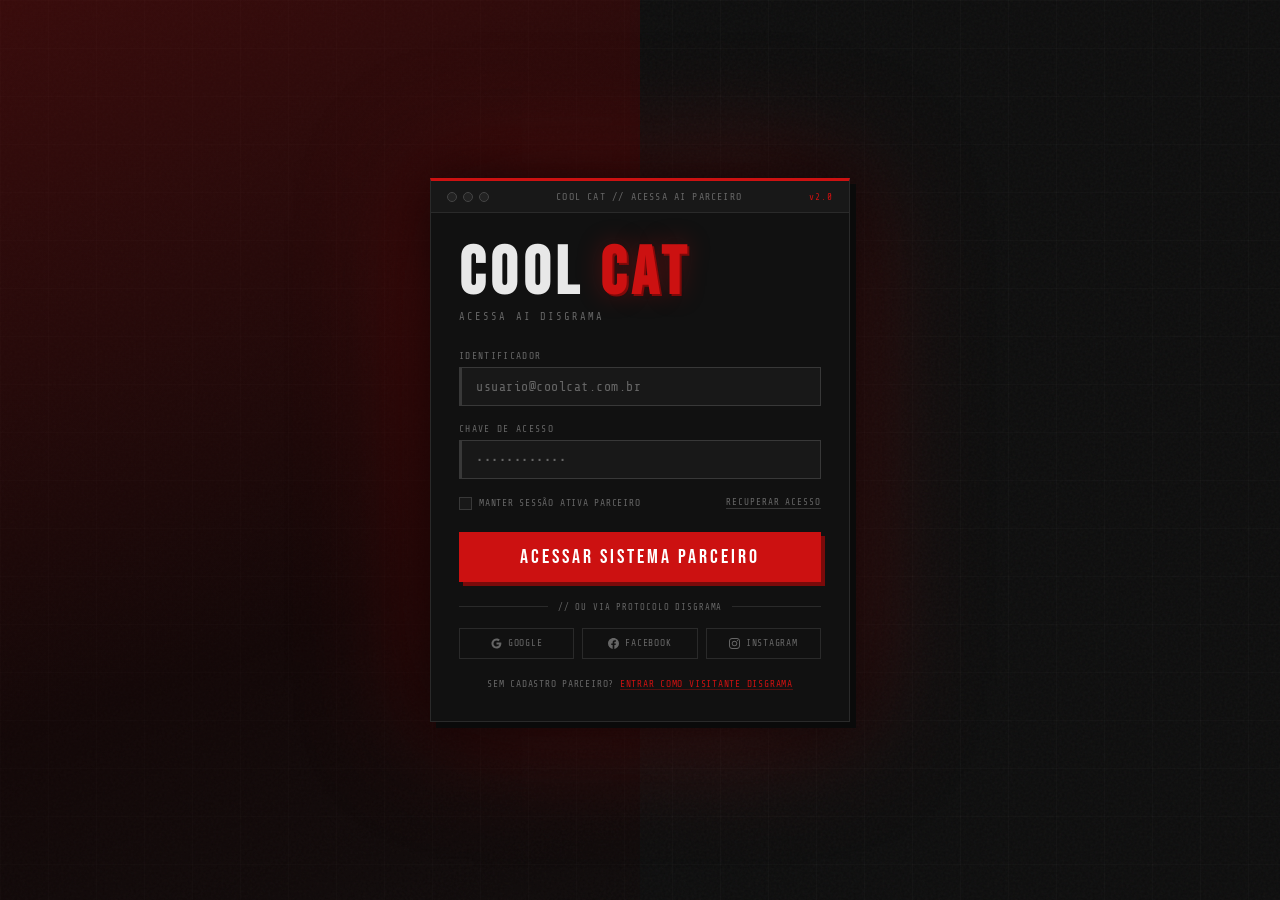
<file: index.html>
<!doctype html>
<html lang="pt-BR">
<head>
  <meta charset="UTF-8" />
  <meta name="viewport" content="width=device-width, initial-scale=1.0" />
  <title>COOL CAT // Login</title>
  <link rel="preconnect" href="https://fonts.googleapis.com" />
  <link rel="preconnect" href="https://fonts.gstatic.com" crossorigin />
  <link href="https://fonts.googleapis.com/css2?family=Bebas+Neue&family=Share+Tech+Mono&family=Barlow+Condensed:wght@300;400;600;700&display=swap" rel="stylesheet" />
  <link rel="stylesheet" href="css/global.css" />
  <link rel="stylesheet" href="css/login.css" />
</head>
<body>

  <div class="toast-container" id="toastContainer"></div>

  <div class="login-page">
    <div class="login-box">
      <div class="login-tbar">
        <div class="ltbar-dots">
          <div class="ltb-dot"></div>
          <div class="ltb-dot"></div>
          <div class="ltb-dot"></div>
        </div>
        <span class="ltbar-txt">COOL CAT // Acessa ai Parceiro</span>
        <span class="ltbar-id">v2.0</span>
      </div>

      <div class="login-body">
        <h1 class="login-logo">COOL <span>CAT</span></h1>
        <p class="login-sub">Acessa ai Disgrama</p>

        <div class="login-erro" id="loginErro">// credenciais erradas parceiro</div>

        <div class="campo">
          <label class="campo-label">Identificador</label>
          <div class="campo-wrap">
            <input id="inputEmail" type="email" placeholder="usuario@coolcat.com.br" autocomplete="email" spellcheck="false" />
          </div>
        </div>

        <div class="campo">
          <label class="campo-label">Chave de Acesso</label>
          <div class="campo-wrap">
            <input id="inputSenha" type="password" placeholder="••••••••••••" autocomplete="current-password" />
          </div>
        </div>

        <div class="login-opts">
          <label class="chk-wrap">
            <input type="checkbox" /> Manter sessão ativa Parceiro
          </label>
          <a href="#" class="link-sm">Recuperar Acesso</a>
        </div>

        <button class="btn-login" id="btnLogin">ACESSAR SISTEMA PARCEIRO</button>

        <div class="login-divider">
          <hr /><span>// ou via protocolo Disgrama</span><hr />
        </div>

        <div class="sociais">
          <button class="btn-soc" type="button">
            <svg width="11" height="11" viewBox="0 0 24 24" fill="currentColor"><path d="M22.56 12.25c0-.78-.07-1.53-.2-2.25H12v4.26h5.92c-.26 1.37-1.04 2.53-2.21 3.31v2.77h3.57c2.08-1.92 3.28-4.74 3.28-8.09z"/><path d="M12 23c2.97 0 5.46-.98 7.28-2.66l-3.57-2.77c-.98.66-2.23 1.06-3.71 1.06-2.86 0-5.29-1.93-6.16-4.53H2.18v2.84C3.99 20.53 7.7 23 12 23z"/><path d="M5.84 14.09c-.22-.66-.35-1.36-.35-2.09s.13-1.43.35-2.09V7.07H2.18C1.43 8.55 1 10.22 1 12s.43 3.45 1.18 4.93l2.85-2.22.81-.62z"/><path d="M12 5.38c1.62 0 3.06.56 4.21 1.64l3.15-3.15C17.45 2.09 14.97 1 12 1 7.7 1 3.99 3.47 2.18 7.07l3.66 2.84c.87-2.6 3.3-4.53 6.16-4.53z"/></svg>
            Google
          </button>
          <button class="btn-soc" type="button">
            <svg width="11" height="11" viewBox="0 0 24 24" fill="currentColor"><path d="M24 12.073c0-6.627-5.373-12-12-12s-12 5.373-12 12c0 5.99 4.388 10.954 10.125 11.854v-8.385H7.078v-3.47h3.047V9.43c0-3.007 1.792-4.669 4.533-4.669 1.312 0 2.686.235 2.686.235v2.953H15.83c-1.491 0-1.956.925-1.956 1.874v2.25h3.328l-.532 3.47h-2.796v8.385C19.612 23.027 24 18.062 24 12.073z"/></svg>
            Facebook
          </button>
          <button class="btn-soc" type="button">
            <svg width="11" height="11" viewBox="0 0 24 24" fill="currentColor"><path d="M12 2.163c3.204 0 3.584.012 4.85.07 3.252.148 4.771 1.691 4.919 4.919.058 1.265.069 1.645.069 4.849 0 3.205-.012 3.584-.069 4.849-.149 3.225-1.664 4.771-4.919 4.919-1.266.058-1.644.07-4.85.07-3.204 0-3.584-.012-4.849-.07-3.26-.149-4.771-1.699-4.919-4.92-.058-1.265-.07-1.644-.07-4.849 0-3.204.013-3.583.07-4.849.149-3.227 1.664-4.771 4.919-4.919 1.266-.057 1.645-.069 4.849-.069zm0-2.163c-3.259 0-3.667.014-4.947.072-4.358.2-6.78 2.618-6.98 6.98-.059 1.281-.073 1.689-.073 4.948 0 3.259.014 3.668.072 4.948.2 4.358 2.618 6.78 6.98 6.98 1.281.058 1.689.072 4.948.072 3.259 0 3.668-.014 4.948-.072 4.354-.2 6.782-2.618 6.979-6.98.059-1.28.073-1.689.073-4.948 0-3.259-.014-3.667-.072-4.947-.196-4.354-2.617-6.78-6.979-6.98-1.281-.059-1.69-.073-4.949-.073zm0 5.838c-3.403 0-6.162 2.759-6.162 6.162s2.759 6.163 6.162 6.163 6.162-2.759 6.162-6.163c0-3.403-2.759-6.162-6.162-6.162zm0 10.162c-2.209 0-4-1.79-4-4 0-2.209 1.791-4 4-4s4 1.791 4 4c0 2.21-1.791 4-4 4zm6.406-11.845c-.796 0-1.441.645-1.441 1.44s.645 1.44 1.441 1.44c.795 0 1.439-.645 1.439-1.44s-.644-1.44-1.439-1.44z"/></svg>
            Instagram
          </button>
        </div>

        <p class="login-cadastro">
          Sem cadastro Parceiro?
          <a href="pages/loja.html">Entrar como visitante DISGRAMA</a>
        </p>
      </div>
    </div>
  </div>

  <script src="js/utils.js"></script>
  <script src="js/login.js"></script>
</body>
</html>
</file>
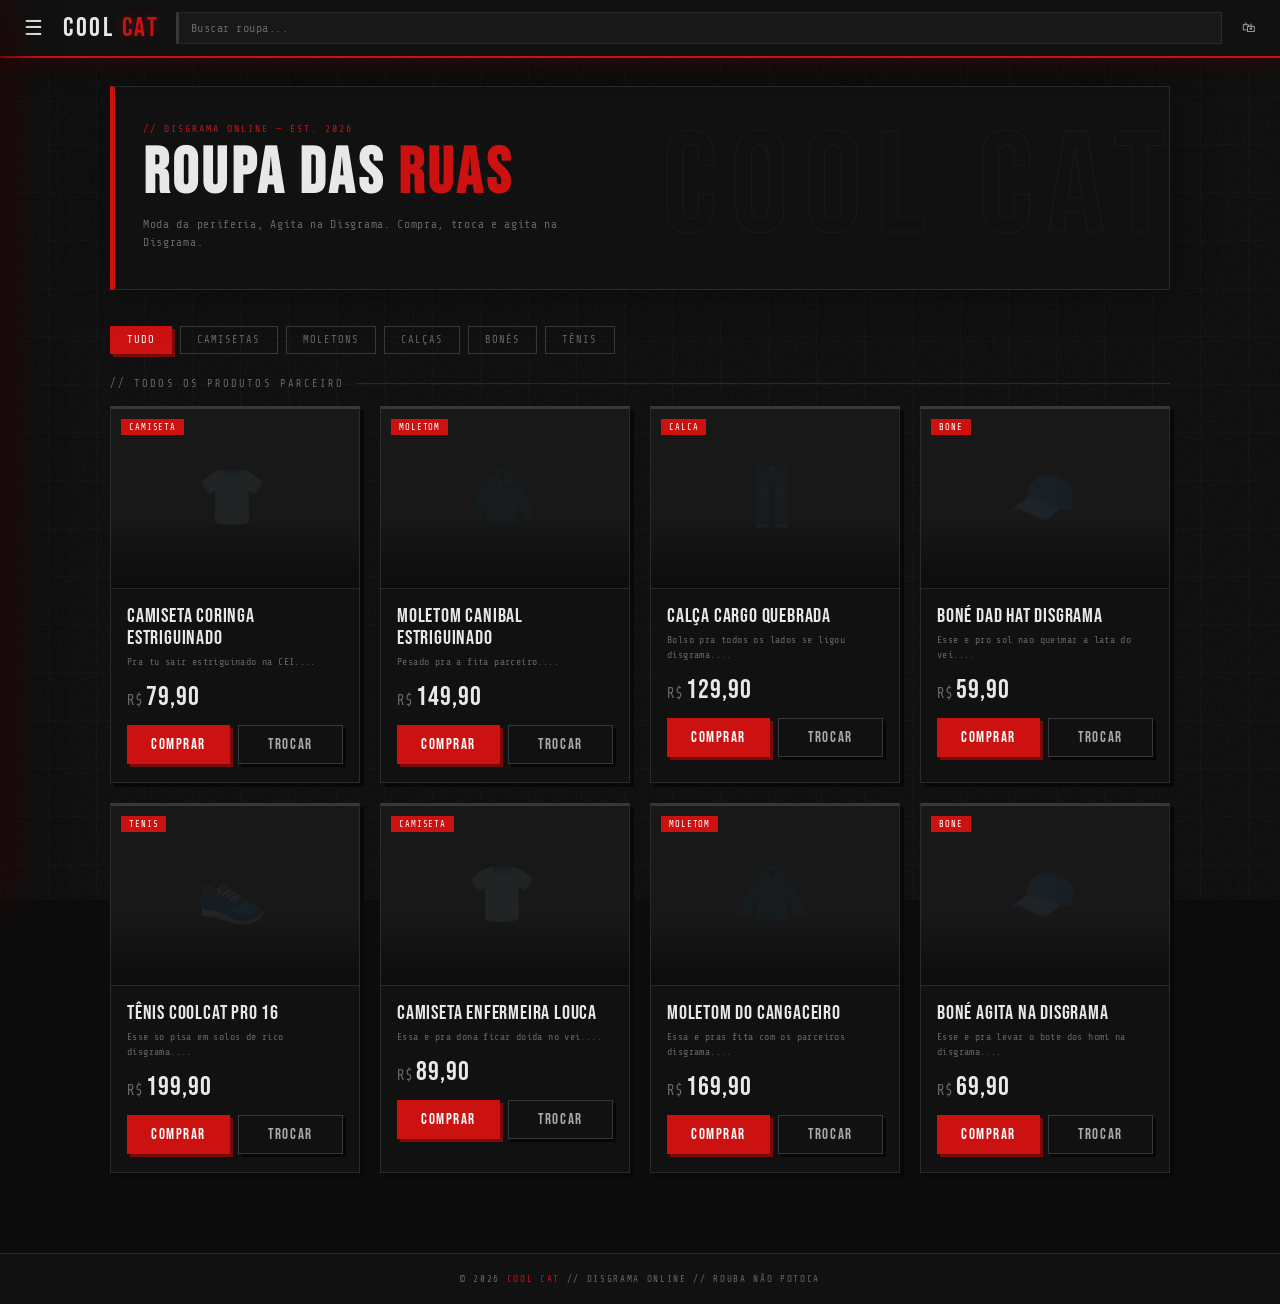
<file: pages/loja.html>
<!doctype html>
<html lang="pt-BR">
<head>
  <meta charset="UTF-8" />
  <meta name="viewport" content="width=device-width, initial-scale=1.0" />
  <title>COOL CAT // Loja</title>
  <link rel="preconnect" href="https://fonts.googleapis.com" />
  <link rel="preconnect" href="https://fonts.gstatic.com" crossorigin />
  <link href="https://fonts.googleapis.com/css2?family=Bebas+Neue&family=Share+Tech+Mono&family=Barlow+Condensed:wght@300;400;600;700&display=swap" rel="stylesheet" />
  <link rel="stylesheet" href="../css/global.css" />
  <link rel="stylesheet" href="../css/loja.css" />
</head>
<body>

  <div class="toast-container" id="toastContainer"></div>

  <!-- TOP BAR -->
  <header class="topbar">
    <button class="tb-hamburger" id="btnMenu">☰</button>
    <a href="../index.html" class="tb-logo">COOL <span>CAT</span></a>
    <input type="text" class="tb-search" id="searchInput" placeholder="Buscar roupa..." />
    <div class="tb-acoes">
      <button class="tb-btn" id="btnCarrinho" title="Carrinho">
        🛍
        <span class="badge" id="cartBadge">0</span>
      </button>
    </div>
  </header>

  <!-- OVERLAY + SIDEBAR -->
  <div class="overlay" id="overlay"></div>
  <nav class="sidebar" id="sidebar">
    <div class="sidebar-header">
      <div class="sidebar-logo">COOL <span>CAT</span></div>
      <div class="sidebar-sub">Disgrama Online</div>
    </div>
    <div class="sidebar-nav">
      <a onclick="filtrarCategoria('tudo', this)" class="ativo"><span class="nav-icon">🏠</span> Início</a>
      <a onclick="filtrarCategoria('camiseta', this)"><span class="nav-icon">👕</span> Camisetas Estriguinadas</a>
      <a onclick="filtrarCategoria('moletom', this)"><span class="nav-icon">🧥</span> Moletons Agitado</a>
      <a onclick="filtrarCategoria('calca', this)"><span class="nav-icon">👖</span> Calças Disgramada</a>
      <a onclick="filtrarCategoria('bone', this)"><span class="nav-icon">🧢</span> Bonés Midia</a>
      <a onclick="filtrarCategoria('tenis', this)"><span class="nav-icon">👟</span> Tênis de Quebra</a>
    </div>
    <div class="sidebar-footer">
      <div class="sidebar-user">
        <strong id="sidebarUser">Parceiro</strong>
        Membro da Disgrama
      </div>
      <button class="btn-logout" onclick="logout()">// Sair do Sistema Disgrama</button>
    </div>
  </nav>

  <!-- CONTEÚDO -->
  <main class="loja-content">
    <div class="hero">
      <div class="hero-tag">// Disgrama Online — Est. 2026</div>
      <h2 class="hero-titulo">Roupa das <span>Ruas</span></h2>
      <p class="hero-desc">Moda da periferia, Agita na Disgrama. Compra, troca e agita na Disgrama.</p>
    </div>

    <div class="filtros" id="filtros">
      <button class="btn-filtro ativo" onclick="filtrarCategoria('tudo', this)">Tudo</button>
      <button class="btn-filtro" onclick="filtrarCategoria('camiseta', this)">Camisetas</button>
      <button class="btn-filtro" onclick="filtrarCategoria('moletom', this)">Moletons</button>
      <button class="btn-filtro" onclick="filtrarCategoria('calca', this)">Calças</button>
      <button class="btn-filtro" onclick="filtrarCategoria('bone', this)">Bonés</button>
      <button class="btn-filtro" onclick="filtrarCategoria('tenis', this)">Tênis</button>
    </div>

    <div class="secao-label" id="secaoLabel">// todos os produtos parceiro</div>
    <div class="grid-produtos" id="gridProdutos"></div>
  </main>

  <footer class="loja-footer">
    <p>© 2026 <span>COOL CAT</span> // Disgrama Online // Rouba Não Potoca</p>
  </footer>

  <!-- MODAL CARRINHO -->
  <div class="modal-overlay" id="modalCarrinho">
    <div class="carrinho-drawer">
      <div class="drawer-header">
        <div class="drawer-titulo">Carrinho <span>// items</span></div>
        <button class="btn-fechar-drawer" id="btnFecharCarrinho">✕</button>
      </div>
      <div class="drawer-items" id="drawerItems"></div>
      <div class="drawer-footer" id="drawerFooter"></div>
    </div>
  </div>

  <!-- MODAL TROCA -->
  <div class="modal-troca-overlay" id="modalTroca">
    <div class="modal-troca">
      <div class="modal-troca-header">
        <div class="modal-troca-titulo">Sistema de <span>Troca</span></div>
        <button class="btn-fechar-troca" onclick="fecharTroca()">✕</button>
      </div>
      <div class="modal-troca-body">
        <div class="troca-produto-info" id="trocaProdutoInfo"></div>
        <div class="troca-campo">
          <label>Seu nome, Parceiro</label>
          <input type="text" id="trocaNome" placeholder="Como você se chama?" />
        </div>
        <div class="troca-campo">
          <label>Contato (WhatsApp / Instagram)</label>
          <input type="text" id="trocaContato" placeholder="@parceiro ou (11)99999-0000" />
        </div>
        <div class="troca-campo">
          <label>O que você oferece na troca?</label>
          <select id="trocaTipo">
            <option value="">Seleciona o tipo...</option>
            <option value="roupa">Roupa</option>
            <option value="tenis">Tênis</option>
            <option value="bone">Boné</option>
            <option value="acessorio">Acessório</option>
            <option value="outro">Outro</option>
          </select>
        </div>
        <div class="troca-campo">
          <label>Descreve o que você tem</label>
          <textarea id="trocaDesc" placeholder="Ex: Moletom Nike preto tam. M, sem uso..."></textarea>
        </div>
        <button class="btn-enviar-troca" onclick="enviarTroca()">PROPOR TROCA DISGRAMA</button>
      </div>
    </div>
  </div>

  <!-- MODAL PRODUTO -->
  <div class="modal-prod-overlay" id="modalProduto">
    <div class="modal-prod" id="modalProdConteudo"></div>
  </div>

  <script src="../js/utils.js"></script>
  <script src="../js/dados.js"></script>
  <script src="../js/carrinho.js"></script>
  <script src="../js/troca.js"></script>
  <script src="../js/loja.js"></script>
</body>
</html>
</file>
<file: css/global.css>
/* ════════════════════════════════════════════════════
   COOL CAT // global.css
   Variáveis, reset e componentes compartilhados
════════════════════════════════════════════════════ */

@import url('https://fonts.googleapis.com/css2?family=Bebas+Neue&family=Share+Tech+Mono&family=Barlow+Condensed:wght@300;400;600;700&display=swap');

/* ── VARIÁVEIS ── */
:root {
  --bg:        #0c0c0c;
  --bg2:       #111111;
  --bg3:       #181818;
  --bg4:       #222222;
  --borda:     #2a2a2a;
  --borda2:    #383838;
  --txt:       #e8e8e8;
  --txt2:      #aaaaaa;
  --txt3:      #666666;
  --red:       #cc1111;
  --red-hot:   #ff2222;
  --red-dark:  #7a0a0a;
  --red-glow:  rgba(204,17,17,.35);
  --mono:      'Share Tech Mono', monospace;
  --titulo:    'Bebas Neue', sans-serif;
  --corpo:     'Barlow Condensed', sans-serif;
}

/* ── RESET ── */
*, *::before, *::after { box-sizing: border-box; margin: 0; padding: 0; }
html { scroll-behavior: smooth; }

body {
  background: var(--bg);
  color: var(--txt);
  font-family: var(--corpo);
  min-height: 100vh;
  overflow-x: hidden;
}

/* ── TEXTURA CONCRETO ── */
body::before {
  content: '';
  position: fixed; inset: 0; z-index: 0;
  pointer-events: none;
  background-image: url("data:image/svg+xml,%3Csvg viewBox='0 0 512 512' xmlns='http://www.w3.org/2000/svg'%3E%3Cfilter id='n'%3E%3CfeTurbulence type='fractalNoise' baseFrequency='0.68' numOctaves='4' stitchTiles='stitch'/%3E%3C/filter%3E%3Crect width='100%25' height='100%25' filter='url(%23n)'/%3E%3C/svg%3E");
  opacity: .045;
  mix-blend-mode: screen;
}

body::after {
  content: '';
  position: fixed; inset: 0; z-index: 0;
  pointer-events: none;
  background-image:
    linear-gradient(rgba(255,255,255,.018) 1px, transparent 1px),
    linear-gradient(90deg, rgba(255,255,255,.018) 1px, transparent 1px);
  background-size: 48px 48px;
}

/* ── TOAST ── */
.toast-container {
  position: fixed; bottom: 24px; right: 20px;
  z-index: 9999; display: flex; flex-direction: column; gap: 10px;
  pointer-events: none;
}
.toast {
  padding: 12px 18px;
  font-family: var(--mono); font-size: .72rem;
  letter-spacing: .08em; text-transform: uppercase;
  max-width: 320px; min-width: 200px;
  transform: translateY(60px); opacity: 0;
  transition: transform .3s ease, opacity .3s ease;
}
.toast.show { transform: translateY(0); opacity: 1; }
.toast.ok   { background: #fff; color: #000; border-left: 4px solid var(--red); box-shadow: 4px 4px 0 rgba(0,0,0,.4); }
.toast.info { background: var(--red); color: #fff; border-left: 4px solid var(--red-dark); box-shadow: 4px 4px 0 rgba(0,0,0,.4); }
.toast.err  { background: var(--bg3); color: var(--red-hot); border: 1px solid var(--red); border-left: 4px solid var(--red); box-shadow: 4px 4px 0 rgba(0,0,0,.4); }

/* ── RIPPLE ── */
@keyframes ripple { to { transform: scale(3); opacity: 0; } }
.ripple-el {
  position: absolute; border-radius: 50%;
  background: rgba(255,255,255,.2);
  transform: scale(0); animation: ripple .5s linear;
  pointer-events: none;
}

/* ── ANIMAÇÃO DE ENTRADA ── */
@keyframes fadeIn {
  from { opacity: 0; transform: translateY(10px); }
  to   { opacity: 1; transform: translateY(0); }
}
</file>
<file: css/login.css>
/* ════════════════════════════════════════════════════
   COOL CAT // login.css
════════════════════════════════════════════════════ */

.login-page {
  position: relative; z-index: 1;
  display: flex; align-items: center; justify-content: center;
  min-height: 100vh; padding: 20px;
}

.login-page::before {
  content: '';
  position: fixed; top: -10%; left: -5%;
  width: 55%; height: 130%;
  background: linear-gradient(160deg, var(--red-dark) 0%, #1a0000 60%, transparent 100%);
  opacity: .45; pointer-events: none; z-index: 0;
}

/* ── BOX ── */
.login-box {
  position: relative; z-index: 2;
  width: 100%; max-width: 420px;
  background: var(--bg2);
  border: 1px solid var(--borda);
  border-top: 3px solid var(--red);
  box-shadow: 6px 6px 0 #0a0a0a, 0 0 60px rgba(0,0,0,.8), 0 0 120px var(--red-glow);
}

/* ── TITLEBAR ── */
.login-tbar {
  display: flex; align-items: center; justify-content: space-between;
  padding: 10px 16px; background: var(--bg3);
  border-bottom: 1px solid var(--borda); gap: 10px;
}
.ltbar-dots { display: flex; gap: 6px; }
.ltb-dot {
  width: 10px; height: 10px; border-radius: 50%;
  background: var(--bg4); border: 1px solid #444; transition: background .2s;
}
.ltb-dot:nth-child(1):hover { background: var(--red); }
.ltb-dot:nth-child(2):hover { background: #ff8800; }
.ltb-dot:nth-child(3):hover { background: #00cc55; }
.ltbar-txt {
  font-family: var(--mono); font-size: .62rem;
  color: var(--txt3); letter-spacing: .12em;
  text-transform: uppercase; flex: 1; text-align: center;
}
.ltbar-id { font-family: var(--mono); font-size: .58rem; color: var(--red); letter-spacing: .1em; }

/* ── BODY ── */
.login-body { padding: 28px 28px 32px; }

.login-logo {
  font-family: var(--titulo); font-size: 4.2rem;
  letter-spacing: .08em; line-height: 1; color: var(--txt); margin-bottom: 2px;
}
.login-logo span {
  color: var(--red);
  text-shadow: 0 0 24px var(--red-glow), 2px 2px 0 var(--red-dark);
}
.login-sub {
  font-family: var(--mono); font-size: .65rem;
  letter-spacing: .2em; color: var(--txt3);
  text-transform: uppercase; margin-bottom: 28px;
}

/* ── CAMPOS ── */
.campo { margin-bottom: 18px; }
.campo-label {
  font-family: var(--mono); font-size: .6rem;
  letter-spacing: .14em; color: var(--txt3);
  text-transform: uppercase; margin-bottom: 6px; display: block;
}
.campo-wrap input {
  width: 100%; background: var(--bg3);
  border: 1px solid var(--borda2); border-left: 3px solid var(--borda2);
  color: var(--txt); font-family: var(--mono); font-size: .82rem;
  padding: 11px 14px; outline: none; letter-spacing: .04em;
  caret-color: var(--red); transition: border-color .2s, box-shadow .2s;
}
.campo-wrap input::placeholder { color: var(--txt3); }
.campo-wrap input:focus {
  border-color: var(--red); border-left-color: var(--red);
  box-shadow: inset 0 0 0 1px rgba(204,17,17,.1), 0 0 14px rgba(204,17,17,.08);
  background: #141414;
}

/* ── OPÇÕES ── */
.login-opts {
  display: flex; align-items: center;
  justify-content: space-between; margin-bottom: 22px; gap: 10px; flex-wrap: wrap;
}
.chk-wrap {
  display: flex; align-items: center; gap: 7px;
  font-family: var(--mono); font-size: .6rem;
  color: var(--txt3); letter-spacing: .08em;
  text-transform: uppercase; cursor: pointer;
}
.chk-wrap input[type=checkbox] {
  appearance: none; width: 13px; height: 13px;
  border: 1px solid var(--borda2); background: var(--bg3);
  cursor: pointer; position: relative; flex-shrink: 0; transition: all .2s;
}
.chk-wrap input[type=checkbox]:checked { background: var(--red); border-color: var(--red); }
.chk-wrap input[type=checkbox]:checked::after {
  content: '✓'; position: absolute; inset: 0;
  display: flex; align-items: center; justify-content: center;
  font-size: .55rem; color: #fff; font-weight: 900;
}
.link-sm {
  font-family: var(--mono); font-size: .58rem; color: var(--txt3);
  text-decoration: none; letter-spacing: .1em; text-transform: uppercase;
  border-bottom: 1px solid var(--borda2); padding-bottom: 1px;
  transition: color .2s, border-color .2s;
}
.link-sm:hover { color: var(--red); border-color: var(--red); }

/* ── BOTÃO ── */
.btn-login {
  width: 100%; padding: 13px; background: var(--red);
  border: none; cursor: pointer; font-family: var(--titulo);
  font-size: 1.25rem; letter-spacing: .15em; color: #fff;
  box-shadow: 4px 4px 0 var(--red-dark);
  position: relative; overflow: hidden;
  transition: transform .12s, box-shadow .12s; margin-bottom: 20px;
}
.btn-login:hover { transform: translate(-1px,-1px); box-shadow: 5px 5px 0 var(--red-dark); }
.btn-login:active { transform: translate(2px,2px); box-shadow: 2px 2px 0 var(--red-dark); }
.btn-login::before {
  content: ''; position: absolute; top: -100%; left: 0; right: 0;
  height: 45%; background: rgba(255,255,255,.12);
  transform: skewY(-4deg); transition: top .38s ease; pointer-events: none;
}
.btn-login:hover::before { top: 130%; }

/* ── DIVIDER ── */
.login-divider {
  display: flex; align-items: center; gap: 10px; margin-bottom: 16px;
}
.login-divider hr { flex: 1; border: none; border-top: 1px solid var(--borda); }
.login-divider span {
  font-family: var(--mono); font-size: .55rem;
  color: var(--txt3); letter-spacing: .1em;
  white-space: nowrap; text-transform: uppercase;
}

/* ── SOCIAIS ── */
.sociais { display: flex; gap: 8px; margin-bottom: 20px; }
.btn-soc {
  flex: 1; padding: 9px 6px; background: transparent;
  border: 1px solid var(--borda); color: var(--txt3);
  font-family: var(--mono); font-size: .6rem; letter-spacing: .08em;
  text-transform: uppercase; cursor: pointer;
  display: flex; align-items: center; justify-content: center; gap: 6px;
  transition: border-color .2s, color .2s, background .2s;
}
.btn-soc:hover { border-color: var(--txt2); color: var(--txt); background: var(--bg3); }

/* ── CADASTRO ── */
.login-cadastro {
  text-align: center; font-family: var(--mono); font-size: .6rem;
  color: var(--txt3); letter-spacing: .08em; text-transform: uppercase;
}
.login-cadastro a {
  color: var(--red); text-decoration: none;
  border-bottom: 1px solid rgba(204,17,17,.35); transition: border-color .2s;
}
.login-cadastro a:hover { border-color: var(--red); }

/* ── ERRO ── */
.login-erro {
  font-family: var(--mono); font-size: .65rem; color: var(--red-hot);
  letter-spacing: .08em; background: rgba(204,17,17,.08);
  border-left: 3px solid var(--red); padding: 8px 12px;
  margin-bottom: 16px; display: none;
}

/* ── RESPONSIVO ── */
@media (max-width: 480px) {
  .login-body { padding: 22px 18px 26px; }
  .login-logo { font-size: 3.2rem; }
  .sociais { flex-wrap: wrap; }
}
</file>
<file: css/loja.css>
/* ════════════════════════════════════════════════════
   COOL CAT // loja.css
════════════════════════════════════════════════════ */

/* ── TOP BAR ── */
.topbar {
  position: sticky; top: 0; z-index: 200;
  background: var(--bg2); border-bottom: 2px solid var(--red);
  display: flex; align-items: center;
  padding: 0 20px; gap: 16px; height: 58px;
  box-shadow: 0 4px 30px rgba(0,0,0,.6), 0 2px 20px var(--red-glow);
}
.tb-hamburger {
  background: none; border: none; cursor: pointer;
  color: var(--txt); font-size: 1.3rem; line-height: 1;
  flex-shrink: 0; padding: 4px; transition: color .2s;
}
.tb-hamburger:hover { color: var(--red); }
.tb-logo {
  font-family: var(--titulo); font-size: 1.7rem;
  letter-spacing: .1em; color: var(--txt);
  flex-shrink: 0; white-space: nowrap; text-decoration: none;
}
.tb-logo span { color: var(--red); text-shadow: 0 0 12px var(--red-glow); }
.tb-search {
  flex: 1; background: var(--bg3); border: 1px solid var(--borda);
  border-left: 3px solid var(--borda2); color: var(--txt);
  font-family: var(--mono); font-size: .75rem; padding: 8px 12px;
  outline: none; letter-spacing: .04em; caret-color: var(--red);
  transition: border-color .2s, box-shadow .2s; min-width: 0;
}
.tb-search::placeholder { color: var(--txt3); }
.tb-search:focus { border-left-color: var(--red); box-shadow: 0 0 10px rgba(204,17,17,.1); }
.tb-acoes { display: flex; gap: 10px; flex-shrink: 0; }
.tb-btn {
  background: none; border: none; cursor: pointer;
  color: var(--txt2); font-size: .85rem;
  position: relative; transition: color .2s; padding: 4px; line-height: 1;
}
.tb-btn:hover { color: var(--red); }
.badge {
  position: absolute; top: -4px; right: -6px;
  background: var(--red); color: #fff;
  font-family: var(--mono); font-size: .5rem;
  width: 16px; height: 16px; border-radius: 50%;
  display: none; align-items: center; justify-content: center;
}
.badge.vis { display: flex; }

/* ── OVERLAY / SIDEBAR ── */
.overlay {
  display: none; position: fixed; inset: 0;
  background: rgba(0,0,0,.65); z-index: 300; cursor: pointer;
}
.overlay.vis { display: block; }

.sidebar {
  position: fixed; top: 0; left: -280px; width: 280px; height: 100vh;
  background: var(--bg2); border-right: 3px solid var(--red);
  z-index: 400; display: flex; flex-direction: column;
  box-shadow: 8px 0 40px rgba(0,0,0,.7), 0 0 40px var(--red-glow);
  transition: left .3s cubic-bezier(.4,0,.2,1);
}
.sidebar.aberto { left: 0; }
.sidebar-header { padding: 20px 22px 16px; border-bottom: 1px solid var(--borda); }
.sidebar-logo { font-family: var(--titulo); font-size: 2rem; letter-spacing: .1em; color: var(--txt); }
.sidebar-logo span { color: var(--red); }
.sidebar-sub { font-family: var(--mono); font-size: .58rem; color: var(--txt3); letter-spacing: .14em; text-transform: uppercase; margin-top: 2px; }
.sidebar-nav { flex: 1; padding: 12px 0; overflow-y: auto; }
.sidebar-nav a {
  display: flex; align-items: center; gap: 12px; padding: 13px 22px;
  font-family: var(--titulo); font-size: 1.3rem; letter-spacing: .1em;
  color: var(--txt2); text-decoration: none; cursor: pointer;
  border-left: 3px solid transparent;
  transition: color .2s, border-color .2s, background .2s, padding-left .2s;
}
.sidebar-nav a:hover, .sidebar-nav a.ativo {
  color: var(--txt); border-left-color: var(--red);
  background: rgba(204,17,17,.06); padding-left: 28px;
}
.nav-icon { font-size: 1rem; flex-shrink: 0; }
.sidebar-footer { padding: 16px 22px; border-top: 1px solid var(--borda); }
.sidebar-user { font-family: var(--mono); font-size: .65rem; color: var(--txt3); letter-spacing: .08em; margin-bottom: 12px; }
.sidebar-user strong { color: var(--txt2); display: block; margin-bottom: 2px; }
.btn-logout {
  width: 100%; padding: 10px; background: transparent;
  border: 1px solid var(--borda2); color: var(--red);
  font-family: var(--mono); font-size: .65rem; letter-spacing: .1em;
  text-transform: uppercase; cursor: pointer; transition: background .2s, border-color .2s;
}
.btn-logout:hover { background: rgba(204,17,17,.08); border-color: var(--red); }

/* ── CONTEÚDO ── */
.loja-content { padding: 28px 20px 80px; max-width: 1100px; margin: 0 auto; position: relative; z-index: 1; }

.hero {
  margin-bottom: 36px; padding: 36px 28px;
  background: var(--bg2); border: 1px solid var(--borda);
  border-left: 5px solid var(--red); position: relative; overflow: hidden;
  box-shadow: 0 0 40px rgba(0,0,0,.4);
}
.hero::before {
  content: 'COOL CAT'; position: absolute; right: -10px; top: 50%;
  transform: translateY(-50%); font-family: var(--titulo); font-size: 9rem;
  color: transparent; -webkit-text-stroke: 1px rgba(255,255,255,.04);
  pointer-events: none; letter-spacing: .1em; white-space: nowrap;
}
.hero-tag { font-family: var(--mono); font-size: .62rem; letter-spacing: .2em; color: var(--red); text-transform: uppercase; margin-bottom: 8px; }
.hero-titulo { font-family: var(--titulo); font-size: clamp(2.2rem, 6vw, 4rem); letter-spacing: .05em; line-height: 1; color: var(--txt); margin-bottom: 10px; }
.hero-titulo span { color: var(--red); }
.hero-desc { font-family: var(--mono); font-size: .72rem; color: var(--txt3); letter-spacing: .06em; line-height: 1.6; max-width: 420px; }

.filtros { display: flex; gap: 8px; flex-wrap: wrap; margin-bottom: 24px; }
.btn-filtro {
  padding: 7px 16px; background: transparent; border: 1px solid var(--borda2);
  color: var(--txt3); font-family: var(--mono); font-size: .65rem;
  letter-spacing: .1em; text-transform: uppercase; cursor: pointer; transition: all .2s;
}
.btn-filtro:hover { border-color: var(--txt2); color: var(--txt); }
.btn-filtro.ativo { background: var(--red); border-color: var(--red); color: #fff; box-shadow: 3px 3px 0 var(--red-dark); }

.secao-label {
  font-family: var(--mono); font-size: .65rem; letter-spacing: .2em;
  color: var(--txt3); text-transform: uppercase; margin-bottom: 16px;
  display: flex; align-items: center; gap: 12px;
}
.secao-label::after { content: ''; flex: 1; height: 1px; background: var(--borda); }

/* ── GRID / CARD ── */
.grid-produtos {
  display: grid;
  grid-template-columns: repeat(auto-fill, minmax(240px, 1fr));
  gap: 20px;
}
.card-produto {
  background: var(--bg2); border: 1px solid var(--borda);
  border-top: 3px solid var(--borda2); position: relative; overflow: hidden;
  transition: transform .18s, box-shadow .18s, border-top-color .18s;
  box-shadow: 4px 4px 0 #080808; cursor: pointer;
  animation: cardIn .4s ease both;
}
@keyframes cardIn {
  from { opacity: 0; transform: translateY(18px); }
  to   { opacity: 1; transform: translateY(0); }
}
.card-produto:hover { transform: translate(-2px,-2px); box-shadow: 6px 6px 0 #080808; border-top-color: var(--red); }
.card-img {
  height: 180px; background: var(--bg3);
  display: flex; align-items: center; justify-content: center;
  position: relative; overflow: hidden; border-bottom: 1px solid var(--borda);
}
.card-img-txt { font-family: var(--titulo); font-size: 3.5rem; color: rgba(255,255,255,.06); letter-spacing: .1em; pointer-events: none; user-select: none; }
.card-img::after { content: ''; position: absolute; inset: 0; background: linear-gradient(to bottom, transparent 60%, rgba(0,0,0,.5)); }
.card-badge-cat {
  position: absolute; top: 10px; left: 10px; z-index: 1;
  background: var(--red); color: #fff;
  font-family: var(--mono); font-size: .55rem;
  letter-spacing: .1em; text-transform: uppercase; padding: 3px 8px;
}
.card-corpo { padding: 16px 16px 18px; }
.card-nome { font-family: var(--titulo); font-size: 1.25rem; letter-spacing: .04em; line-height: 1.1; color: var(--txt); margin-bottom: 6px; }
.card-desc { font-family: var(--mono); font-size: .62rem; color: var(--txt3); letter-spacing: .04em; line-height: 1.5; margin-bottom: 14px; }
.card-preco { font-family: var(--titulo); font-size: 1.7rem; letter-spacing: .04em; color: var(--txt); line-height: 1; margin-bottom: 14px; }
.card-preco::before { content: 'R$'; font-size: .9rem; color: var(--txt3); font-family: var(--mono); margin-right: 3px; letter-spacing: 0; }
.card-acoes { display: flex; gap: 8px; }

/* ── BOTÕES AÇÃO ── */
.btn-comprar, .btn-trocar {
  flex: 1; padding: 9px 6px; border: none; cursor: pointer;
  font-family: var(--titulo); font-size: .95rem; letter-spacing: .1em;
  position: relative; overflow: hidden; transition: transform .12s, box-shadow .12s;
}
.btn-comprar { background: var(--red); color: #fff; box-shadow: 3px 3px 0 var(--red-dark); }
.btn-comprar:hover { transform: translate(-1px,-1px); box-shadow: 4px 4px 0 var(--red-dark); }
.btn-comprar:active { transform: translate(1px,1px); box-shadow: 1px 1px 0 var(--red-dark); }
.btn-trocar { background: transparent; color: var(--txt2); border: 1px solid var(--borda2); box-shadow: 3px 3px 0 #060606; }
.btn-trocar:hover { border-color: var(--txt2); color: var(--txt); background: var(--bg3); }

.sem-resultado {
  grid-column: 1 / -1; font-family: var(--mono); font-size: .72rem;
  color: var(--txt3); letter-spacing: .12em; text-transform: uppercase;
  padding: 40px 0; text-align: center;
}

/* ── CARRINHO DRAWER ── */
.modal-overlay {
  display: none; position: fixed; inset: 0;
  background: rgba(0,0,0,.75); z-index: 500;
  align-items: flex-start; justify-content: flex-end;
}
.modal-overlay.vis { display: flex; }
.carrinho-drawer {
  width: 100%; max-width: 400px; height: 100vh;
  background: var(--bg2); border-left: 3px solid var(--red);
  display: flex; flex-direction: column;
  box-shadow: -8px 0 40px rgba(0,0,0,.8), 0 0 40px var(--red-glow);
  animation: slideIn .3s ease;
}
@keyframes slideIn { from { transform: translateX(100%); } to { transform: translateX(0); } }
.drawer-header {
  display: flex; align-items: center; justify-content: space-between;
  padding: 18px 20px; border-bottom: 1px solid var(--borda); flex-shrink: 0;
}
.drawer-titulo { font-family: var(--titulo); font-size: 1.6rem; letter-spacing: .1em; color: var(--txt); }
.drawer-titulo span { color: var(--red); font-size: 1rem; font-family: var(--mono); }
.btn-fechar-drawer { background: none; border: none; cursor: pointer; color: var(--txt3); font-size: 1.2rem; transition: color .2s; }
.btn-fechar-drawer:hover { color: var(--red); }
.drawer-items { flex: 1; overflow-y: auto; padding: 16px; display: flex; flex-direction: column; gap: 12px; }
.drawer-items::-webkit-scrollbar { width: 4px; }
.drawer-items::-webkit-scrollbar-track { background: var(--bg3); }
.drawer-items::-webkit-scrollbar-thumb { background: var(--borda2); }
.cart-item {
  display: flex; gap: 12px; align-items: flex-start;
  background: var(--bg3); border: 1px solid var(--borda);
  padding: 12px; border-left: 3px solid var(--borda2); transition: border-left-color .2s;
}
.cart-item:hover { border-left-color: var(--red); }
.cart-item-info { flex: 1; min-width: 0; }
.cart-item-nome { font-family: var(--titulo); font-size: 1rem; letter-spacing: .04em; color: var(--txt); margin-bottom: 4px; line-height: 1.1; }
.cart-item-preco { font-family: var(--mono); font-size: .7rem; color: var(--red); letter-spacing: .06em; }
.cart-item-ctrl { display: flex; align-items: center; gap: 8px; margin-top: 8px; }
.ctrl-btn {
  width: 22px; height: 22px; background: var(--bg4);
  border: 1px solid var(--borda2); color: var(--txt); font-size: .8rem;
  cursor: pointer; display: flex; align-items: center; justify-content: center;
  transition: border-color .2s, color .2s;
}
.ctrl-btn:hover { border-color: var(--red); color: var(--red); }
.ctrl-qtd { font-family: var(--mono); font-size: .75rem; color: var(--txt2); min-width: 20px; text-align: center; }
.btn-rm { background: none; border: none; cursor: pointer; color: var(--txt3); font-size: .75rem; transition: color .2s; padding: 2px; }
.btn-rm:hover { color: var(--red); }
.drawer-vazio { flex: 1; display: flex; flex-direction: column; align-items: center; justify-content: center; gap: 10px; }
.drawer-vazio-ico { font-size: 2.5rem; opacity: .25; }
.drawer-vazio-txt { font-family: var(--mono); font-size: .65rem; color: var(--txt3); letter-spacing: .14em; text-transform: uppercase; text-align: center; }
.drawer-footer { padding: 16px 20px; border-top: 1px solid var(--borda); flex-shrink: 0; }
.drawer-total { display: flex; align-items: baseline; justify-content: space-between; margin-bottom: 14px; }
.drawer-total-label { font-family: var(--mono); font-size: .65rem; color: var(--txt3); letter-spacing: .14em; text-transform: uppercase; }
.drawer-total-val { font-family: var(--titulo); font-size: 2rem; letter-spacing: .04em; color: var(--txt); }
.drawer-total-val::before { content: 'R$ '; font-family: var(--mono); font-size: .8rem; color: var(--txt3); letter-spacing: 0; }
.btn-finalizar {
  width: 100%; padding: 14px; background: var(--red); border: none; cursor: pointer;
  font-family: var(--titulo); font-size: 1.2rem; letter-spacing: .14em; color: #fff;
  box-shadow: 4px 4px 0 var(--red-dark); transition: transform .12s, box-shadow .12s;
  position: relative; overflow: hidden;
}
.btn-finalizar:hover { transform: translate(-1px,-1px); box-shadow: 5px 5px 0 var(--red-dark); }
.btn-finalizar:active { transform: translate(1px,1px); box-shadow: 2px 2px 0 var(--red-dark); }

/* ── MODAL TROCA ── */
.modal-troca-overlay {
  display: none; position: fixed; inset: 0;
  background: rgba(0,0,0,.8); z-index: 600;
  align-items: center; justify-content: center; padding: 20px;
}
.modal-troca-overlay.vis { display: flex; }
.modal-troca {
  background: var(--bg2); border: 1px solid var(--borda); border-top: 3px solid var(--red);
  width: 100%; max-width: 460px;
  box-shadow: 8px 8px 0 #050505, 0 0 60px var(--red-glow);
  animation: fadeIn .3s ease;
}
.modal-troca-header { display: flex; align-items: center; justify-content: space-between; padding: 16px 20px; border-bottom: 1px solid var(--borda); }
.modal-troca-titulo { font-family: var(--titulo); font-size: 1.5rem; letter-spacing: .1em; color: var(--txt); }
.modal-troca-titulo span { color: var(--red); }
.btn-fechar-troca { background: none; border: none; cursor: pointer; color: var(--txt3); font-size: 1.2rem; transition: color .2s; }
.btn-fechar-troca:hover { color: var(--red); }
.modal-troca-body { padding: 20px; }
.troca-produto-info { background: var(--bg3); border: 1px solid var(--borda); border-left: 3px solid var(--red); padding: 12px 16px; margin-bottom: 20px; }
.troca-produto-nome { font-family: var(--titulo); font-size: 1.1rem; letter-spacing: .05em; color: var(--txt); margin-bottom: 2px; }
.troca-produto-preco { font-family: var(--mono); font-size: .65rem; color: var(--red); letter-spacing: .06em; }
.troca-campo { margin-bottom: 16px; }
.troca-campo label { display: block; font-family: var(--mono); font-size: .6rem; letter-spacing: .14em; color: var(--txt3); text-transform: uppercase; margin-bottom: 6px; }
.troca-campo input, .troca-campo textarea, .troca-campo select {
  width: 100%; background: var(--bg3); border: 1px solid var(--borda2);
  border-left: 3px solid var(--borda2); color: var(--txt);
  font-family: var(--mono); font-size: .78rem; padding: 10px 12px;
  outline: none; resize: vertical; letter-spacing: .04em;
  caret-color: var(--red); transition: border-color .2s;
}
.troca-campo input:focus, .troca-campo textarea:focus, .troca-campo select:focus { border-left-color: var(--red); }
.troca-campo select { appearance: none; cursor: pointer; }
.troca-campo textarea { min-height: 80px; }
.btn-enviar-troca {
  width: 100%; padding: 12px; background: var(--red); border: none; cursor: pointer;
  font-family: var(--titulo); font-size: 1.1rem; letter-spacing: .14em; color: #fff;
  box-shadow: 3px 3px 0 var(--red-dark); transition: transform .12s, box-shadow .12s;
}
.btn-enviar-troca:hover { transform: translate(-1px,-1px); box-shadow: 4px 4px 0 var(--red-dark); }

/* ── MODAL PRODUTO ── */
.modal-prod-overlay {
  display: none; position: fixed; inset: 0;
  background: rgba(0,0,0,.85); z-index: 550;
  align-items: center; justify-content: center; padding: 20px;
}
.modal-prod-overlay.vis { display: flex; }
.modal-prod {
  background: var(--bg2); border: 1px solid var(--borda); border-top: 3px solid var(--red);
  width: 100%; max-width: 560px; max-height: 90vh; overflow-y: auto;
  box-shadow: 10px 10px 0 #050505, 0 0 80px var(--red-glow); animation: fadeIn .3s ease;
}
.modal-prod-img { height: 200px; background: var(--bg3); display: flex; align-items: center; justify-content: center; border-bottom: 1px solid var(--borda); }
.modal-prod-img-txt { font-family: var(--titulo); font-size: 5rem; color: rgba(255,255,255,.07); letter-spacing: .1em; }
.modal-prod-header { display: flex; align-items: center; justify-content: space-between; padding: 16px 20px; border-bottom: 1px solid var(--borda); }
.modal-prod-titulo { font-family: var(--titulo); font-size: 1.6rem; letter-spacing: .06em; color: var(--txt); line-height: 1.1; }
.btn-fechar-prod { background: none; border: none; cursor: pointer; color: var(--txt3); font-size: 1.2rem; transition: color .2s; flex-shrink: 0; }
.btn-fechar-prod:hover { color: var(--red); }
.modal-prod-body { padding: 20px; }
.modal-prod-preco { font-family: var(--titulo); font-size: 2.8rem; letter-spacing: .04em; color: var(--txt); margin-bottom: 14px; }
.modal-prod-preco::before { content: 'R$ '; font-family: var(--mono); font-size: 1rem; color: var(--txt3); letter-spacing: 0; }
.modal-prod-desc { font-family: var(--mono); font-size: .72rem; color: var(--txt3); line-height: 1.7; letter-spacing: .04em; margin-bottom: 20px; border-left: 3px solid var(--borda2); padding-left: 14px; }
.modal-prod-cat { font-family: var(--mono); font-size: .58rem; color: var(--txt3); letter-spacing: .14em; text-transform: uppercase; margin-bottom: 20px; }
.modal-prod-cat span { color: var(--red); border: 1px solid var(--red-dark); padding: 2px 8px; margin-left: 6px; }
.modal-prod-acoes { display: flex; gap: 10px; }
.modal-prod-acoes .btn-comprar { flex: 2; padding: 13px; font-size: 1.1rem; }
.modal-prod-acoes .btn-trocar  { flex: 1;  padding: 13px; font-size: 1.1rem; }

/* ── FOOTER ── */
.loja-footer { background: var(--bg2); border-top: 1px solid var(--borda); padding: 20px; text-align: center; position: relative; z-index: 1; }
.loja-footer p { font-family: var(--mono); font-size: .58rem; color: var(--txt3); letter-spacing: .18em; text-transform: uppercase; }
.loja-footer span { color: var(--red); }

/* ── RESPONSIVO ── */
@media (max-width: 600px) {
  .tb-logo { font-size: 1.3rem; }
  .tb-search { font-size: .7rem; }
  .hero { padding: 24px 18px; }
  .hero::before { font-size: 5rem; }
  .loja-content { padding: 20px 14px 60px; }
  .grid-produtos { grid-template-columns: repeat(auto-fill, minmax(160px, 1fr)); gap: 14px; }
  .card-img { height: 130px; }
  .carrinho-drawer { max-width: 100%; }
}
</file>
